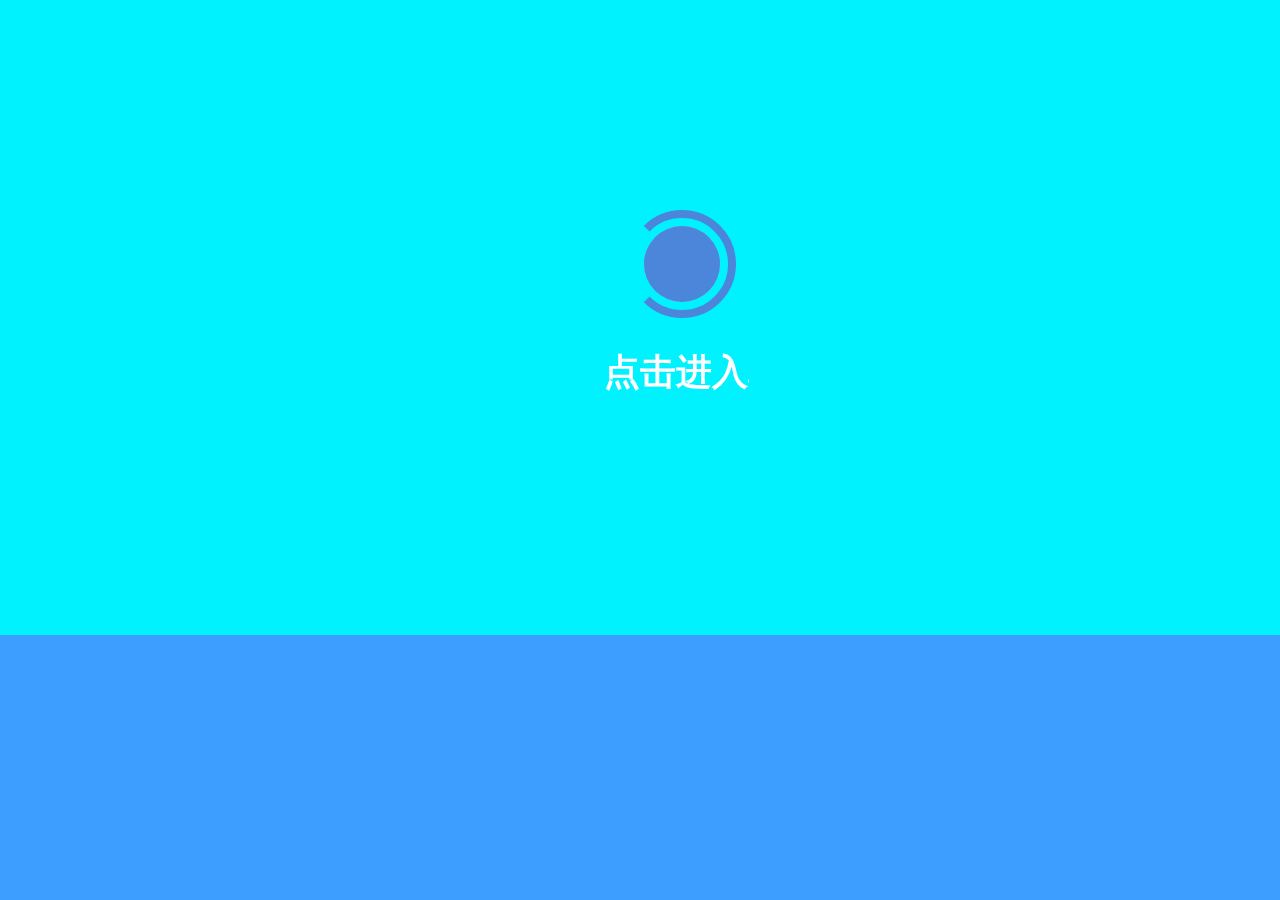
<file: index.html>
<!DOCTYPE html>
<html lang="en">
<head>
    <meta charset="UTF-8" />
    <title>idea1</title>
    <link rel="stylesheet" type="text/css" href="css/style.css">
    <script type="text/javascript" src="js/jquery-3.2.1.js"></script>
</head>
<body>
<div class="page">
    <div class="load-warpper">
    <div class="loading">
        <div class="out-circle"></div>
        <div class="out-cover"></div>
        <div class="in-circle1">
            <div class="bottom"></div>
            <div class="middle"></div>
            <div class="cover"></div>
        </div>
        <div class="in-circle2">
            <div class="bottom"></div>
            <div class="middle"></div>
            <div class="cover"></div>
        </div>
    </div>
    <span>加载中...</span>
    <button>点击进入</button>
    </div>
    <header class="">
        <span class="btn" id="logo">DEMO</span>
        <nav class="h-nav">
            <ul>
                <li><a href="#" >电影</a></li><!--
             --><li><a href="#">小说</a></li><!--
             --><li><a href="#">@我</a></li>
            </ul>
        </nav>
    </header><!-- header -->
    <!-- 电影部分 -->
        <section class="movie">
                <div class="title_warpper">
                    <span class="m_title">电&nbsp;&nbsp;影</span>
                </div>
                <article class="container" id="movie1">
                    <div class="warpper">
                        <img src="img/movie/zmID.jpg" alt="">
                        <span class="btn">致<br>命<br>I<br>D</span>
                    </div>
                    <p>电影的剧情结构严谨，情节一气呵成，结尾部分出人意料。是悬疑惊悚系列必看电影.<br><br>
                       The story of the film rigorous structure, the plot at one go, at the end of
                       some unexpected. Is a suspense horror series must-see movies.</p>
                </article>
                <article class="container" id="movie2">
                    <div class="warpper">
                        <img src="img/movie/dmkj.jpg" alt="">
                        <span class="btn">盗<br>梦<br>空<br>间</span>
                    </div>
                    <p>影片剧情游走于梦境与现实之间，被定义为“发生在意识结构内的当代动作科幻片”。<br><br>
                        The story of the film rigorous structure, the plot at one go, at the end
                         of some unexpected. Is a suspense horror series must-see movies.</p>
                </article>
                <article class="container" id="movie3">
                    <div class="warpper">
                        <img src="img/movie/127hours.jpg" alt="">
                        <span class="btn">127<br>小<br>时</span>
                    </div>
                    <p>没有骇人的刑具与鬼魂的侵扰，影片只是将大自然的狰狞步步呈现，就可以让你忘记呼吸！ <br><br>
                       There is no appalling torture and ghosts of the intrusion, the film is only the
                       hideous nature of the show, you can let you forget to breathe!</p>
                </article>
        </section>
        <!-- book部分 -->
        <section class="book">
                <div class="title_warpper">
                    <span class="b_title">小&nbsp;&nbsp;说</span>
                </div>
                <article class="container" id="book1">
                    <div class="warpper">
                        <img src="img/book/fEms.jpg" alt="">
                        <span class="btn">福<br>尔<br>摩<br>斯<br>探<br>案<br>集</span>
                    </div>
                    <p>《福尔摩斯探案全集》被称为侦探小说中的“圣经”，一百多年来被译成57种文字，畅销世界各地。<br><br>
                       &nbsp;&nbsp;&nbsp;&nbsp;英国著名小说家毛姆曾说：“和柯南道尔所写的《福尔摩斯探案全集》相比，没有任何侦探小说曾享有那么大的声誉。”</p>
                </article>
                <article class="container" id="book2">
                    <div class="warpper">
                        <img src="img/book/rljs_.jpg" alt="">
                        <span class="btn">人<br>类<br>简<br>史</span>
                    </div>
                    <p>一本让人悲伤的书。正如书中所言，我们一直生活在人类共同的想象之中，没有人可以坦荡地接受自己耳濡目染，深信不疑的一切诸如理想，使命，独善其身，竟是一场骗局，而自己也是这场骗局的设计者之一。<br>&nbsp;&nbsp;&nbsp;&nbsp;&nbsp;&nbsp;&nbsp;&nbsp;&nbsp;&nbsp;--来自豆瓣书评</p>
                </article>
                <article class="container" id="book3">
                    <div class="warpper">
                        <img src="img/book/ABCm.jpg" alt="">
                        <span class="btn">A<br>B<br>C<br>谋<br>杀<br>案</span>
                    </div>
                    <p>侦探推理小说女王阿加莎·克里斯蒂（AgathaChristie，1890-1976）著作。<br><br>
                       &nbsp;&nbsp;&nbsp;&nbsp;一个逍遥法外的连环杀手通过字母表一步一步实施犯罪。作为死亡标记，杀手在每个被害人的尸体旁留下一本ABC铁路旅行指南，翻开的那页就是杀人之地。</p>
                </article>

        </section>
        <!-- 简历 -->
        <section class="ME">
            <div class="ability">
                <div class="floor3"></div>
                    <div class="floor_child floor3_child1"><span>Vue</span></div>
                    <div class="floor_child floor3_child2"><span>DW</span></div>
                    <div class="floor_child floor3_child3"><span>BS</span></div>
                    <div class="floor_child floor3_child4"><span>XHTML</span></div>
                    <div class="floor_child floor3_child5"><span>PS</span></div>
                    <div class="floor_child floor3_child6"><span>JQuery</span></div>
                <div class="floor2"></div>
                    <div class="floor_child floor2_child1"><span>JS</span></div>
                    <div class="floor_child floor2_child2"><span>CSS3</span></div>
                    <div class="floor_child floor2_child3"><span>HTML5</span></div>
                <div class="floor1">技术栈</div>
            </div>
            <article class="personinfo personinfo1">
                <span>基本信息:</span>
                <ul>
                    <li>方振/男/1995</li>
                    <li>本科/苏州大学</li>
                    <li>2017应届毕业生</li>
                </ul>
            </article>
            <article class="personinfo personinfo2">
                <span>联系方式:</span>
                <ul>
                    <li>号码/18862247547</li>
                    <li>邮箱/w1589534127<br>@outlook.com</li>
                    <li>QQ/1589534127</li>
                </ul>
            </article>
            <article class="personinfo personinfo3">
                <span>相关链接:</span><br>
                此demo地址：<br><a href="https://github.com/Fxb1rd/F-idea-1" target="_blank">https://github.com/Fxb1rd/F-idea-1 </a><br>
                静态页面：<br><a href="https://fxb1rd.github.io/demo" target="_blank">https://fxb1rd.github.io/demo</a>
            </article>
            <article class="personinfo personinfo4">
                <br><br>
                方块（js作品）：<br><a href="https://fxb1rd.github.io/demo2" target="_blank">https://fxb1rd.github.io/demo2</a><br>
                响应式页面：<br> <a href="https://fxb1rd.github.io/demo3" target="_blank">https://fxb1rd.github.io/demo3</a>

            </article>
        </section>
        <!-- footer -->
        <footer>
        <br>
            <p>数据图片来自百度百科，豆瓣网，亚马逊，侵删。</p>
            <a href="https://github.com/Fxb1rd" target="_blank">&copy;Fxb1rd</a>
        </footer>
    </div>

<script type="text/javascript">
/////等待资源加载
window.onload = function() {
    $(".load-warpper button").fadeIn(800);
};
$(".load-warpper button").click(function() {
    $(".load-warpper").slideUp(200);
    Open();
});
function Open() {
    for (var i = 1; i <= 3; i++) {
        $(".container").eq(i-1).delay(400*i).animate({width:'340px', height: '350'},300);
    };
};
/*切换*/
$(".h-nav a").eq(0).click(function() {
    $("section.movie").animate({left:'0'},500);
    $("section.book").animate({left:'96%'},500);
    $("section.ME").slideUp(200);
});
$(".h-nav a").eq(1).click(function() {
    for (var i = 4; i <= 6; i++) {
        $(".container").eq(i-1).delay(300*(i-3)).animate({width:'340px', height: '350'},300);
    };
    $("section.book").animate({left:'4%'},500);
    $("section.movie").animate({left:'-92%'},500);
    $("section.ME").slideUp(200);
});
////个人信息
$(".h-nav a").eq(2).click(function() {
    $("section.ME").slideToggle(400);
    $(".ME article").eq(0).fadeIn(800);
    $(".ME article").eq(1).fadeIn(1200);
    $(".ME article").eq(2).fadeIn(1600);
    $(".ME article").eq(3).fadeIn(2000);
});

//////////////////////////
$("section.book").click(function() {
    for (var i = 4; i <= 6; i++) {
        $(".container").eq(i-1).delay(300*(i-3)).animate({width:'340px', height: '350'},300);
    };
    $(this).animate({left:'4%'},500);
    $("section.movie").animate({left:'-92%'},500);
});
$("section.movie").click(function() {
    $(this).animate({left:'0'},500);
    $("section.book").animate({left:'96%'},500);
});
/*mouseout mouseover 会触发冒泡事件 mousenter mouseleave 不会触发冒泡事件*/
//delay() 控制动画执行顺序
//stop（）防止动画多次触发
$(".container").mouseenter(function() {
    $(this).find("p").stop(true).delay(400).slideDown(200);
});
$(".container").mouseleave(function() {
    $(".container").delay(200).animate({width:'340px'},400).find("span").delay(600).stop(true).fadeIn(200);
    $(this).find("p").slideUp(200);
    Open();
});
///展开函数
for (var j = 0; j < 6; j++) {
    (function(j) {
        var a;
        var b;
        if (j<3) {
            a = (j+1)%3;
            b = (j+2)%3;
        }
        else {
            a = (j+1)%3+3;
            b = (j+2)%3+3;
        };
        $(".container").eq(j).mouseenter(function() {//动态绑定
            $(".container").eq(j).stop(true).delay(200).animate({width:'595'},200);
            $(".container").eq(a).stop(true).delay(200).animate({width:'250'},200).find("span").css("display","none");
            $(".container").eq(b).stop(true).delay(200).animate({width:'250'},200).find("span").css("display","none");
        });
    })(j);//闭包，立即执行函数
 };
//上面的函数等于下面注释部分，采用了动态绑定，闭包，立即执行函数
/*$(".container").eq(0).mouseenter(function() {
    $(".container").eq(0).stop(true).delay(400).animate({width:'595'},200);
    $(".container").eq(1).stop(true).delay(400).animate({width:'250'},200).find("span").css("display","none");
    $(".container").eq(2).stop(true).delay(400).animate({width:'250'},200).find("span").css("display","none");
});
$(".container").eq(1).mouseenter(function() {
    $(".container").eq(1).stop(true).delay(400).animate({width:'595'},200);
    $(".container").eq(2).stop(true).delay(400).animate({width:'250'},200).find("span").css("display","none");
    $(".container").eq(0).stop(true).delay(400).animate({width:'250'},200).find("span").css("display","none");
});
$(".container").eq(2).mouseenter(function() {
    $(".container").eq(2).stop(true).delay(400).animate({width:'595'},200);
    $(".container").eq(0).stop(true).delay(400).animate({width:'250'},200).find("span").css("display","none");
    $(".container").eq(1).stop(true).delay(400).animate({width:'250'},200).find("span").css("display","none");
});
$(".container").eq(3).mouseenter(function() {
    $(".container").eq(3).stop(true).delay(400).animate({width:'595'},200);
    $(".container").eq(4).stop(true).delay(400).animate({width:'250'},200).find("span").css("display","none");
    $(".container").eq(5).stop(true).delay(400).animate({width:'250'},200).find("span").css("display","none");
});
$(".container").eq(4).mouseenter(function() {
    $(".container").eq(4).stop(true).delay(400).animate({width:'595'},200);
    $(".container").eq(5).stop(true).delay(400).animate({width:'250'},200).find("span").css("display","none");
    $(".container").eq(3).stop(true).delay(400).animate({width:'250'},200).find("span").css("display","none");
});
$(".container").eq(5).mouseenter(function() {
    $(".container").eq(5).stop(true).delay(400).animate({width:'595'},200);
    $(".container").eq(3).stop(true).delay(400).animate({width:'250'},200).find("span").css("display","none");
    $(".container").eq(4).stop(true).delay(400).animate({width:'250'},200).find("span").css("display","none");
});*/
</script>
</body>
</html>
</file>
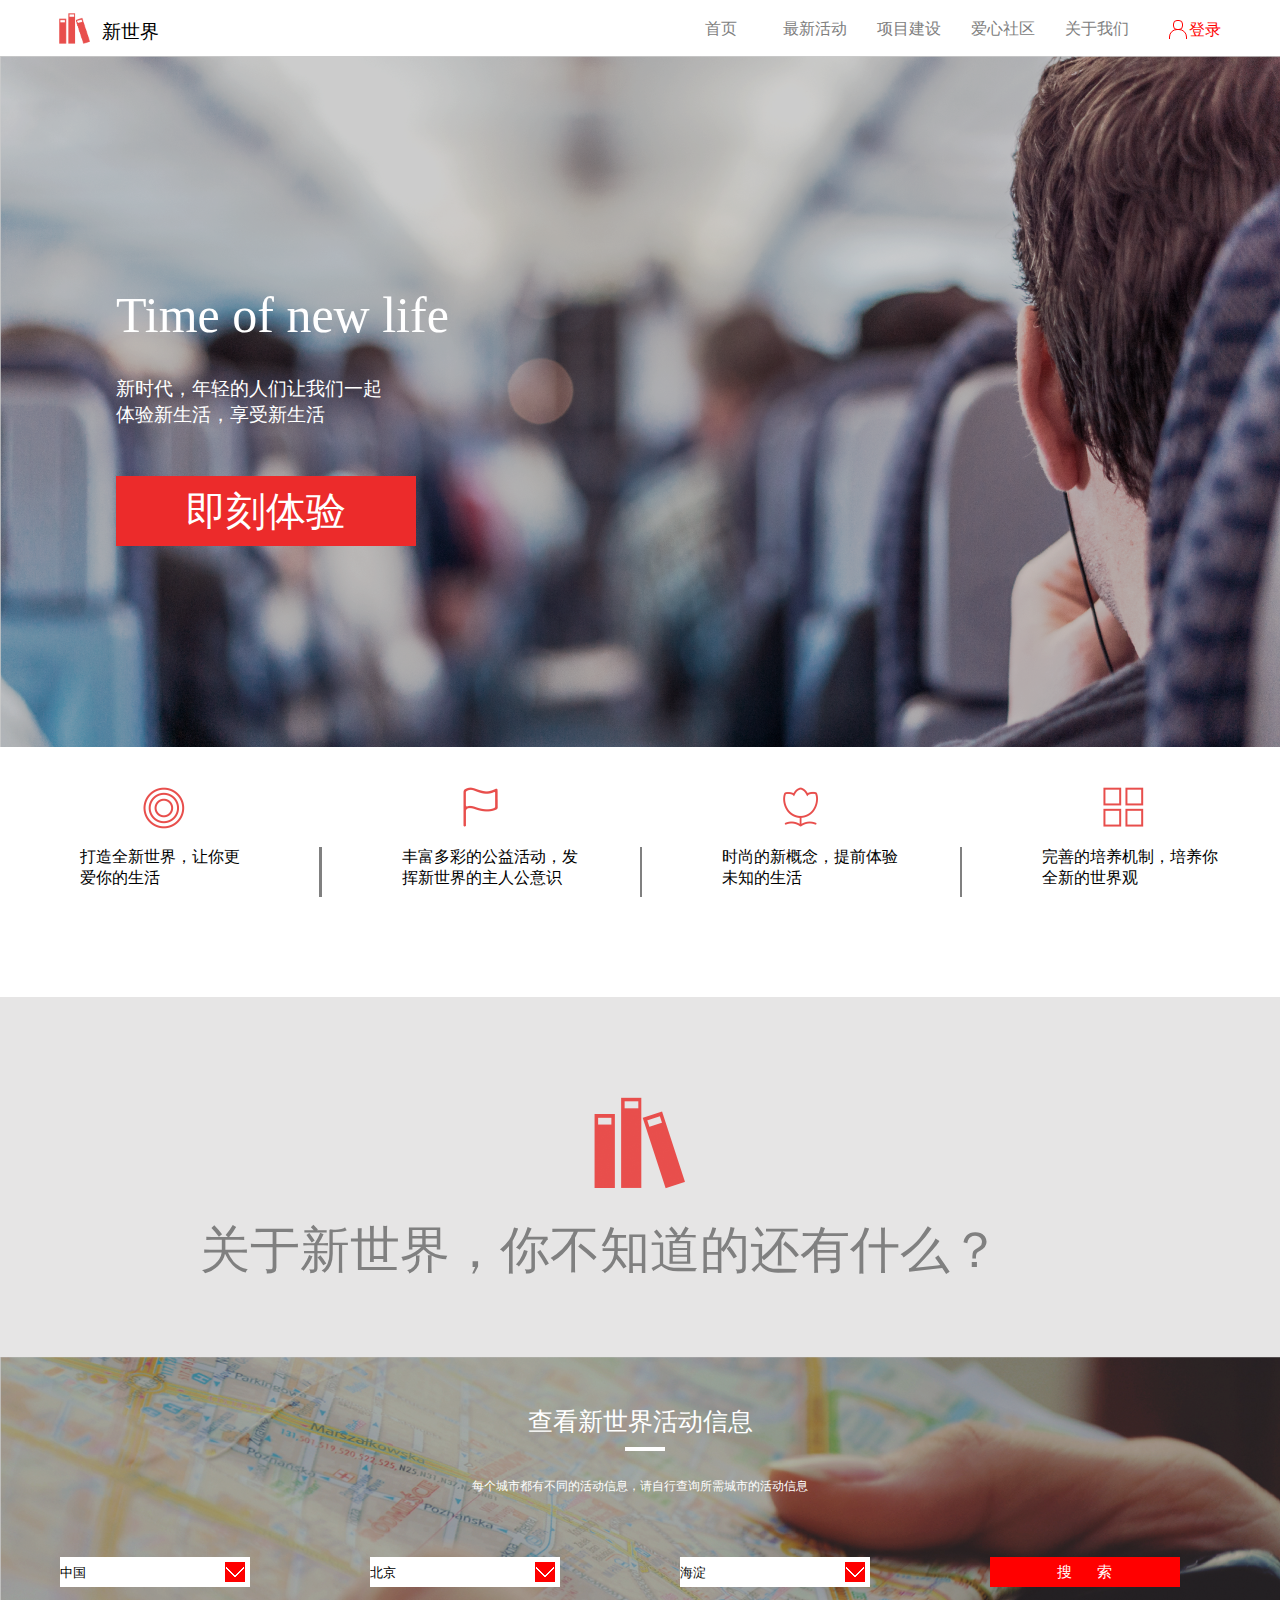
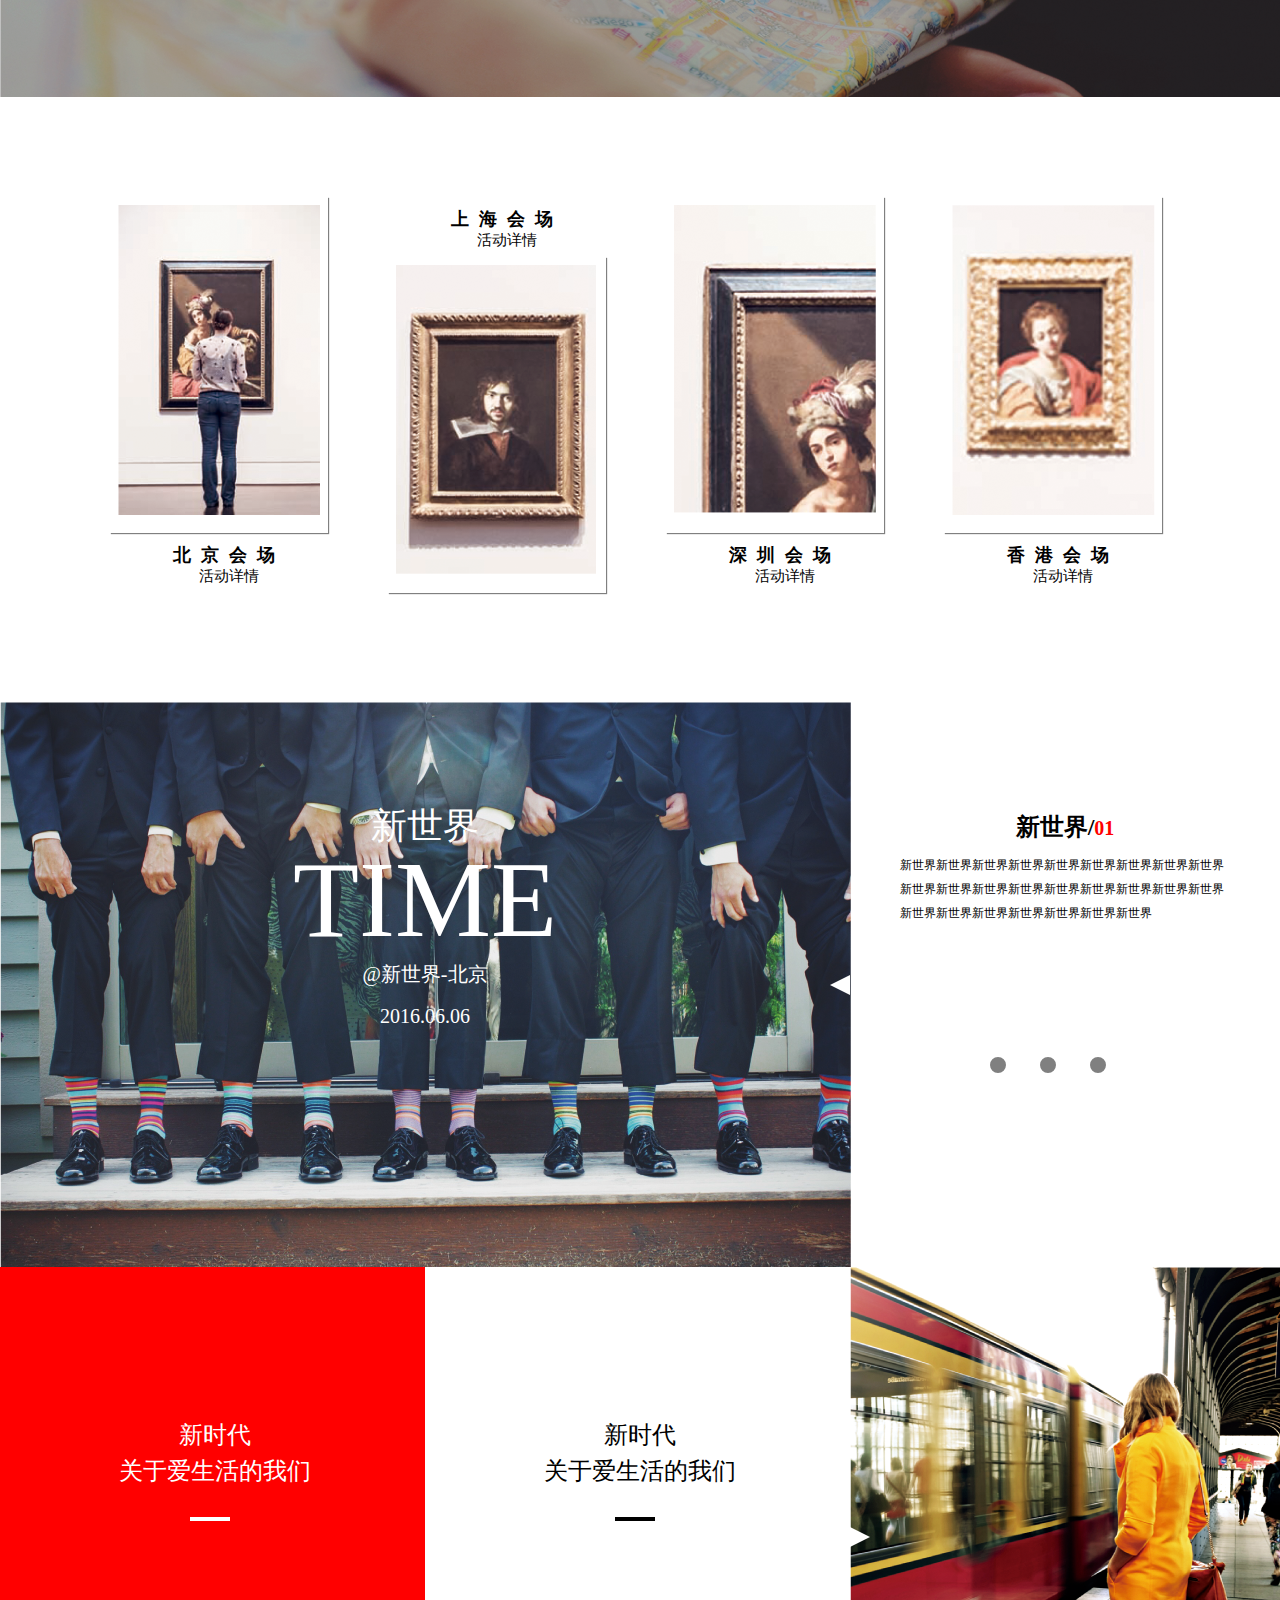
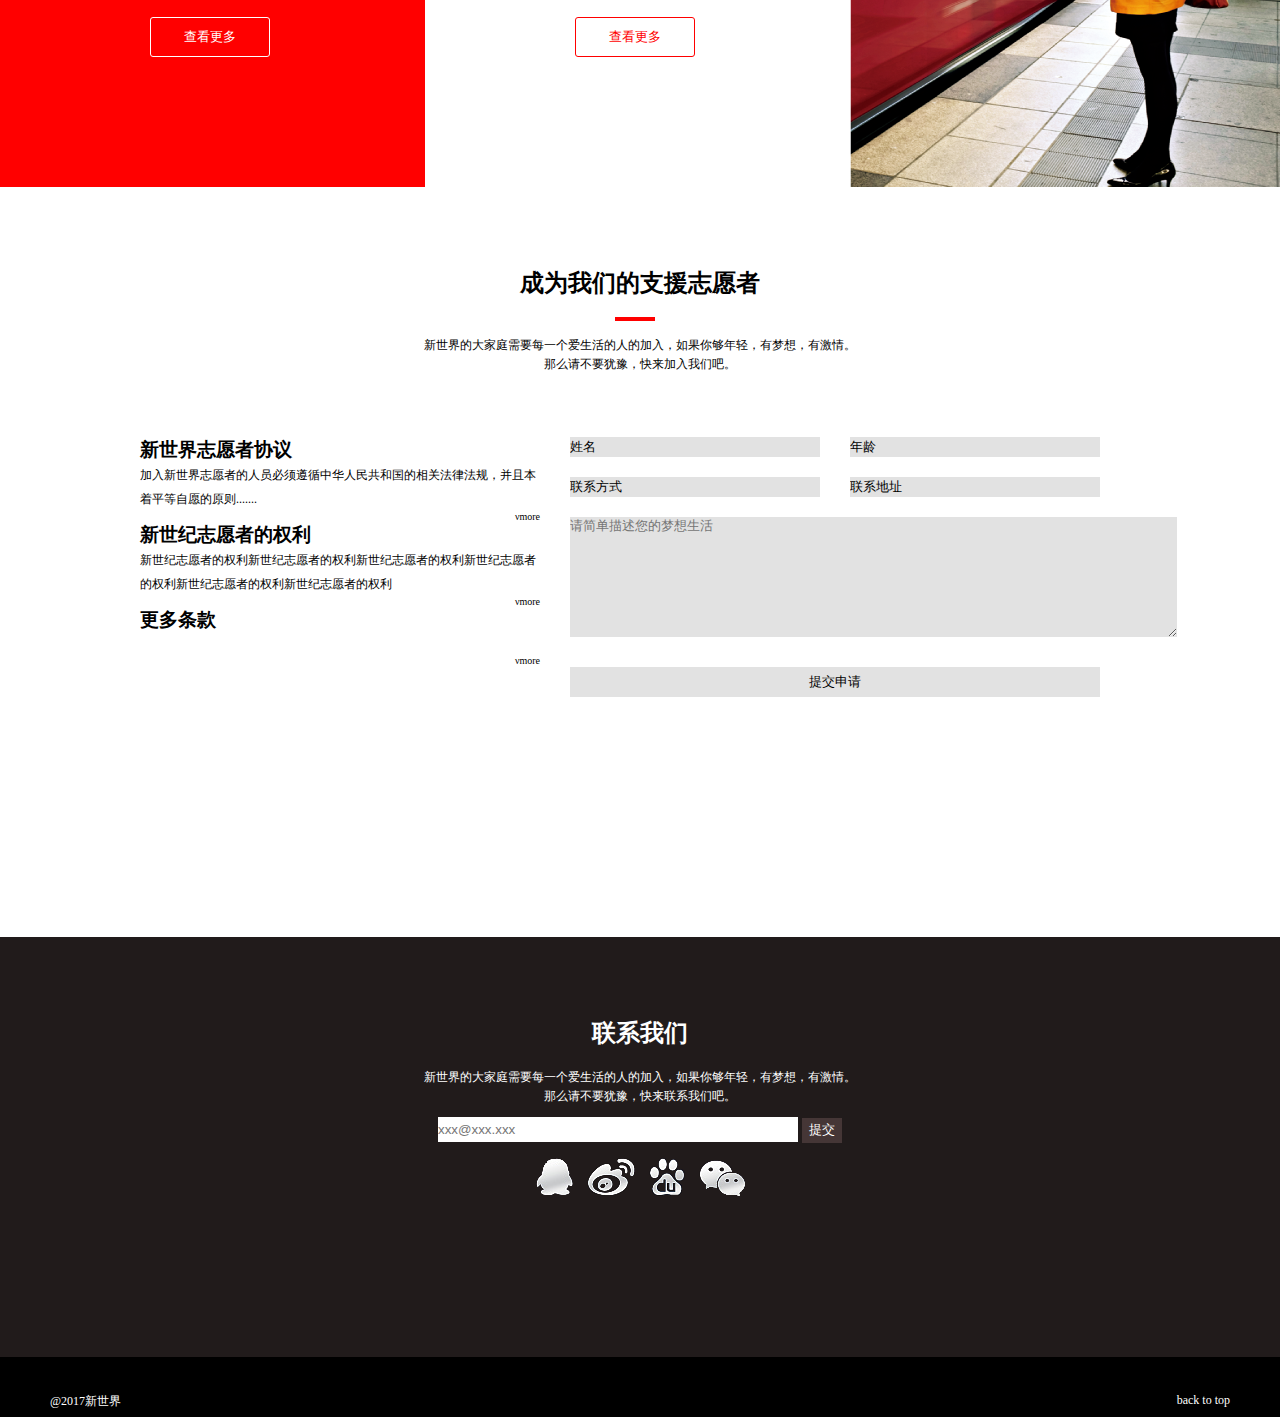
<file: demo/index.html>
<!DOCTYPE html>
<html lang="en">
<head>
	<meta charset="UTF-8">
	<title>demo7</title>
	<link rel="stylesheet" type="text/css" href="style.css">
</head>
<body>
	<div class="page">
        <header>
            <div class="logo1">
              <img src="img/logo.png">
              <div class="word1"><a name="dingbu"><span>新世界</span></a></div>
            </div>
            <div class="signup">
              <div class="manh"></div>
              <div class="manb"></div>
              <div class="word2"><span>登录</span></div>
            </div>
            <nav class="navbar">
            	<ul type="none">
            		<li><a href="">关于我们</a></li>
            		<li><a href="">爱心社区</a></li>
            		<li><a href="">项目建设</a></li>
            		<li><a href="">最新活动</a></li>
            		<li><a href="task7.html">首页</a></li>
            	</ul>
            </nav>
        </header>
        <div class="content1">
          <div class="glass1">
            <section class="word3"><span>Time of new life</span></section>
            <section class="word4"><span>新时代，年轻的人们让我们一起<br>体验新生活，享受新生活</span></section>
            <input type="button" value="即刻体验">
          </div>
        </div>
        <div class="content2">
          <section class="icon"><img src="img/icon1.png" alt="圆圈"><div class="word5-l"><span>打造全新世界，让你更<br>爱你的生活</span></div></section>
          <section class="icon"><img src="img/icon2.png" alt="红旗"><div class="word5"><span>丰富多彩的公益活动，发<br>挥新世界的主人公意识</span></div></section>
          <section class="icon"><img src="img/icon3.png" alt="花"><div class="word5"><span>时尚的新概念，提前体验<br>未知的生活</span></div></section>
          <section class="icon"><img src="img/icon4.png" alt="正方形"><div class="word5-r"><span>完善的培养机制，培养你<br>全新的世界观</span></div></section>
        </div>
        <div class="content3">
          <img src="img/logo.png" alt="logo">
          <div class="word6"><span>关于新世界，你不知道的还有什么？</span></div>
        </div>
        <div class="content4">
          <div class="glass2">
            <div class="word7">
              <p>查看新世界活动信息<br><hr><br>
                 <small>每个城市都有不同的活动信息，请自行查询所需城市的活动信息</small>
              </p></div>
               <form class="city">
                 <select name="city">
                   <option selected><span class="test1">中国</span></option></select>
                 <select name="city">
                   <option>上海</option>
                   <option>广州</option>
                   <option selected>北京</option>
                   <option>深圳</option>
                   <option>南京</option></select>
                 <select name="city">
                   <option>海淀</option></select>
                 <input type="submit" name="city" value="搜&nbsp;&nbsp;&nbsp;&nbsp;&nbsp;&nbsp;索">
               </form>
          </div><!--后续解决-->
        </div>
        <div class="content5">
          <section class="picwall">
            <div class="piccontainer"><img src="img/picwall1.png" alt="油画"><div class="word8"><h3>北京会场</h3><span>活动详情</span></div></div>
            <div class="piccontainer" id="piccontainer-D"><img src="img/picwall2.png" alt="油画"><div class="word8 word8-D"><h3>上海会场</h3><span>活动详情</span></div></div>
            <div class="piccontainer"><img src="img/picwall3.png" alt="油画"><div class="word8"><h3>深圳会场</h3><span>活动详情</span></div></div>
            <div class="piccontainer"><img src="img/picwall4.png" alt="油画"><div class="word8"><h3>香港会场</h3><span>活动详情</span></div></div>
          </section>
        </div>
        <div class="content6">
           <div class="bigtitle"><span>新世界<br><em>TIME</em><br><small>@新世界-北京<br>2016.06.06</small></span>
           </div>
           <div class="jt1"></div>
           <div class="word9">
               <ul class="tabmenu">
                 <li><a href="#tab1"><div class="button1"></div></a></li>
                 <li><a href="#tab2"><div class="button1"></div></a></li>
                 <li><a href="#tab3"><div class="button1"></div></a></li>
              </ul>
              <div class="essay1"  id="tab1">
                <h2>新世界/<span>01</span></h2>
                <p class="word10">新世界新世界新世界新世界新世界新世界新世界新世界新世界新世界新世界新世界新世界新世界新世界新世界新世界新世界新世界新世界新世界新世界新世界新世界新世界
                </p>
              </div>
              <div class="essay1" id="tab2">
                <h2>新世界/<span>02</span></h2>
                <p class="word10">新世界新世界新世界新世界新世界新世界新世界新世界新世界新世界新世界新世界新世界新世界新世界新世界新世界新世界新世界新世界新世界新世界新世界新世界新世界
                </p>
              </div>
              <div class="essay1" id="tab3">
                <h2>新世界/<span>03</span></h2>
                <p class="word10">新世界新世界新世界新世界新世界新世界新世界新世界新世界新世界新世界新世界新世界新世界新世界新世界新世界新世界新世界新世界新世界新世界新世界新世界新世界
                </p>
              </div>
           </div><!--后续解决-->
        </div>
        <div class="content7">
          <div class="C7-left"><div class="word11">新时代<br>关于爱生活的我们<br><hr></div>
            <input type="button" value="查看更多" class="moreinfo2">
          </div>
          <div class="C7-center"><div class="word11">新时代<br>关于爱生活的我们<br><hr></div>
            <input type="button" value="查看更多" class="moreinfo1">
          </div>
          <div class=" C7-right"><div class="jt2"></div></div>
        </div>
        <div class="content8">
          <div class="word12">
            <h2>成为我们的支援志愿者</h2><br><hr><br>
            <span>新世界的大家庭需要每一个爱生活的人的加入，如果你够年轻，有梦想，有激情。<br>那么请不要犹豫，快来加入我们吧。</span>
          </div>
          <div class="word13">
            <h3>新世界志愿者协议</h3>
            <p>加入新世界志愿者的人员必须遵循中华人民共和国的相关法律法规，并且本着平等自愿的原则.......</p>
            <span>&nu;more</span>
            <h3>新世纪志愿者的权利</h3>
            <p>新世纪志愿者的权利新世纪志愿者的权利新世纪志愿者的权利新世纪志愿者的权利新世纪志愿者的权利新世纪志愿者的权利</p>
            <span>&nu;more</span>
            <h3>更多条款</h3>
            <span><br><br>&nu;more</span>
          </div>
          <div class="regsiter">
          <form>
            <input type="text" value="姓名">
            <input type="text" value="年龄">
            <input type="text" value="联系方式">
            <input type="text" value="联系地址">
            <textarea cols="74" rows="8" placeholder="请简单描述您的梦想生活"></textarea>
            <input type="submit" value="提交申请">
          </form>
          </div>
        </div>
        <footer>
          <section>
            <div class="word12">
              <h2>联系我们</h2><br>
              <span>新世界的大家庭需要每一个爱生活的人的加入，如果你够年轻，有梦想，有激情。<br>那么请不要犹豫，快来联系我们吧。</span>
            </div>
            <form>
              <input type="text" placeholder="xxx@xxx.xxx">
              <input type="submit" value="提交">
            </form>
            <div class="iconlink">
              <a href=""><img src="img/qq.png" alt="QQ"></a>
              <a href=""><img src="img/weibo.png" alt="微博"></a>
              <a href=""><img src="img/baidu.png" alt="百度"></a>
              <a href=""><img src="img/weixin.png" alt="微信"></a>
            </div>
          </section>
          <div class="foot">
              <span>@2017新世界</span>
              <a href="#dingbu"><span>back to top</span></a>
          </div>
        </footer>
	</div>
</body>
</html>
</file>
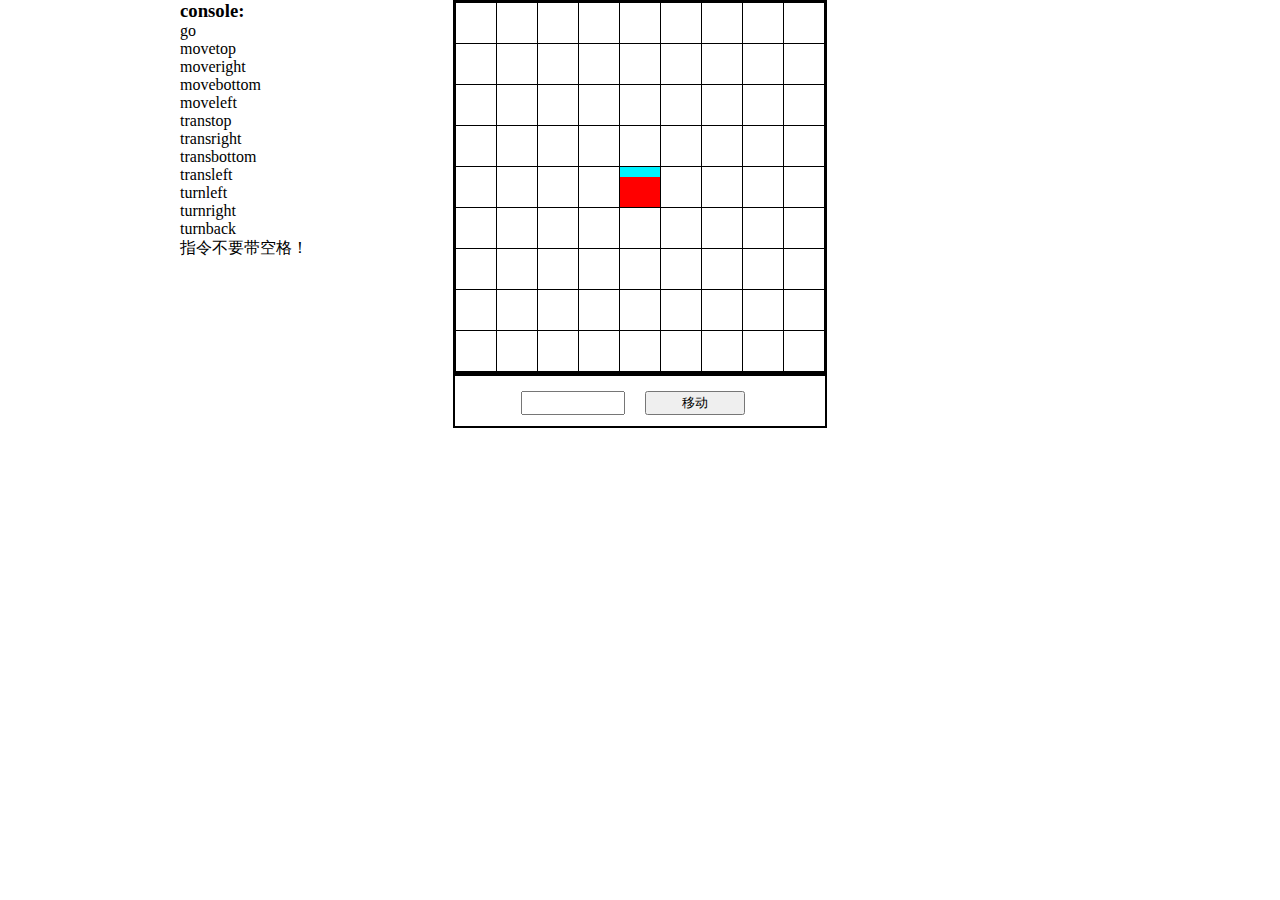
<file: demo2/index.html>
<!DOCTYPE html>
<html lang="en">
<head>
    <meta charset="UTF-8" />
    <title>flexible square</title>
<style type="text/css">
    * {margin: auto; padding: 0;}
    .container {
        width: 370px;
        height:370px;
        border: 2px solid #000;
        position: relative;
    }
    .grid {border-collapse: collapse; float: left;}
    .grid td {
        width: 40px;
        height: 40px;
        border: 1px solid #000;
    }
    #tank {
        width: 40px;
        height: 40px;
        position: absolute;
        top: 165px;
        left: 165px;
        background-color: #FF0000;
        transition:top 1s, left 1s, transform 1s;
        -moz-transition:top 1s, left 1s, -moz-transform 1s; /* Firefox 4 */
        -webkit-transition:top 0.5s, left 0.5s, -webkit-transform 0.5s; /* Safari and Chrome */
        -o-transition:top 1s, left 1s, -o-transform 1s; /* Opera */
    }
    #tank_h {
        width: 40px;
        height: 10px;
        background-color: #00F2FF;
    }
    .console {
        width: 370px;
        height: 50px;
        border: 2px solid #000;
        position: relative;
    }
    .console input[type=text] {
        width: 100px;
        height: 20px;
        float: left;
        margin-left: 66px;
        margin-top: 15px;
        outline: none;
    }
    .console input[type=button] {
        width: 100px;
        height: 24px;
        float: left;
        margin-left: 20px;
        margin-top: 15px;
        outline: none;
    }
    .consoletxt {
        position: absolute;
        top: 0;
        left: 180px;
    }
</style>
</head>
<body>
    <div class="container">
       <table class="grid">
           <tr>
               <td></td>
               <td></td>
               <td></td>
               <td></td>
               <td></td>
               <td></td>
               <td></td>
               <td></td>
               <td></td>
           </tr>
           <tr>
               <td></td>
               <td></td>
               <td></td>
               <td></td>
               <td></td>
               <td></td>
               <td></td>
               <td></td>
               <td></td>
           </tr>
           <tr>
               <td></td>
               <td></td>
               <td></td>
               <td></td>
               <td></td>
               <td></td>
               <td></td>
               <td></td>
               <td></td>
           </tr>
           <tr>
               <td></td>
               <td></td>
               <td></td>
               <td></td>
               <td></td>
               <td></td>
               <td></td>
               <td></td>
               <td></td>
           </tr>
           <tr>
               <td></td>
               <td></td>
               <td></td>
               <td></td>
               <td></td>
               <td></td>
               <td></td>
               <td></td>
               <td></td>
           </tr>
           <tr>
               <td></td>
               <td></td>
               <td></td>
               <td></td>
               <td></td>
               <td></td>
               <td></td>
               <td></td>
               <td></td>
           </tr>
           <tr>
               <td></td>
               <td></td>
               <td></td>
               <td></td>
               <td></td>
               <td></td>
               <td></td>
               <td></td>
               <td></td>
           </tr>
           <tr>
               <td></td>
               <td></td>
               <td></td>
               <td></td>
               <td></td>
               <td></td>
               <td></td>
               <td></td>
               <td></td>
           </tr>
           <tr>
               <td></td>
               <td></td>
               <td></td>
               <td></td>
               <td></td>
               <td></td>
               <td></td>
               <td></td>
               <td></td>
           </tr>
       </table>
       <div id="tank"><div id="tank_h"></div></div>
    </div>
    <div class="console">
        <input type="text" id="order">
        <input type="button" id="action" value="移动" onclick="orDer()">
    </div>
    <div class="consoletxt">
    <h3>console:</h3>
    go         <br />
    movetop    <br />
    moveright  <br />
    movebottom <br />
    moveleft   <br />
    transtop   <br />
    transright <br />
    transbottom<br />
    transleft  <br />
    turnleft   <br />
    turnright  <br />
    turnback   <br />
    指令不要带空格！
    </div>
<script>////优化转向和区域判断
var i = 0;//方向判断码
var box = document.getElementById('tank');
var judgel = getStyle(box,"left");//位置判断码
var judget = getStyle(box,"top");//位置判断码
var dTime;//延时器
function orDer() {//命令判断函数
    var ins = document.getElementById('order').value;
    clearTimeout(dTime);
    dTime = setTimeout(function()  {
        judgel = getStyle(box,"left");//动态条件
        judget = getStyle(box,"top");
        if (ins=="go") {Go();};
        if (ins=="movetop") {MOV_t();};
        if (ins=="moveright") {MOV_r();};
        if (ins=="movebottom") {MOV_b();};
        if (ins=="moveleft") {MOV_l();};
        if (ins=="transtop") {TRAN_t();};
        if (ins=="transright") {TRAN_r();};
        if (ins=="transbottom") {TRAN_b();};
        if (ins=="transleft") {TRAN_l();};
        if (ins=="turnleft") {TUN_l();};
        if (ins=="turnright") {TUN_r();};
        if (ins=="turnback") {TUN_b();};
    },500);
};
function Go() {//前进函数
    if ((i%4) == 0&&judget!=="1px") {///向上移动一格
        var x = getStyle(box,"top");
        var y = x.match(/\d+/);
        box.style.top = y - 41 + "px";
    }
    if ((i%4) == 1 && judgel!=="329px") {///向右移动一格
        var x = getStyle(box,"left");
        var y = x.match(/\d+/);
        box.style.left = y - (-41) + "px";//采取减去负数的方法来实现加法，避免造成字符串相加
    }
    if ((i%4) == 2 && judget!=="329px") {///向下移动一格
        var x = getStyle(box,"top");
        var y = x.match(/\d+/);
        box.style.top = y - (-41) + "px";
    }
    if ((i%4) == 3 && judgel!=="1px") {///向左移动一格
        var x = getStyle(box,"left");
        var y = x.match(/\d+/);
        box.style.left = y - 41 + "px";
    };
};
//转向函数
function TUN_r() {
    i++;
    var r = 90*(i%4);
    box.style['transform'] = 'rotate(' + r + 'deg)';
};
var fix_d = 0;//创建一个修正数字，如果使用i--，会导致出现i小于0，负数无法被go（）函数判断，而且又要达到右转效果，于是创建这个修正变量
function TUN_l() {
    i = i + 3;
    fix_d++;
    var r = 90*(i - 4*fix_d);
    box.style['transform'] = 'rotate(' + r + 'deg)';
};
function TUN_b() {
    i = i + 2;
    var r = 90*(i%4);
    box.style['transform'] = 'rotate(' + r + 'deg)';
};
//移动函数
function MOV_t() {
    if (judget!=="1px") {
        var x = getStyle(box,"top");
        var y = x.match(/\d+/);
        box.style.top = y - 41 + "px";
    };
};
function MOV_r() {
    if (judgel!=="329px") {
        var x = getStyle(box,"left");
        var y = x.match(/\d+/);
        box.style.left = y - (-41) + "px";
    };
};
function MOV_b() {
    if (judget!=="329px") {
        var x = getStyle(box,"top");
        var y = x.match(/\d+/);
        box.style.top = y - (-41) + "px";
    };
};
function MOV_l() {
    if (judgel!=="1px") {
        var x = getStyle(box,"left");
        var y = x.match(/\d+/);
        box.style.left = y - 41 + "px";
    };
};
//转动函数
function TRAN_t() {
    i = 0;
    box.style['transform'] = 'rotate(0deg)';
    Go();
};
function TRAN_r() {
    i = 1;
    box.style['transform'] = 'rotate(90deg)';
    Go();
};
function TRAN_b() {
    i = 2;
    box.style['transform'] = 'rotate(180deg)';
    Go();
};
function TRAN_l() {
    i = 3;
    box.style['transform'] = 'rotate(-90deg)';
    Go();
};
//核心
function getStyle(element, attr) {//构造函数获取style值
    if(element.currentStyle) {
        return element.currentStyle[attr];
    }
    else {
        return getComputedStyle(element, false)[attr];
    };
};
</script>
</body>
</html>
</file>
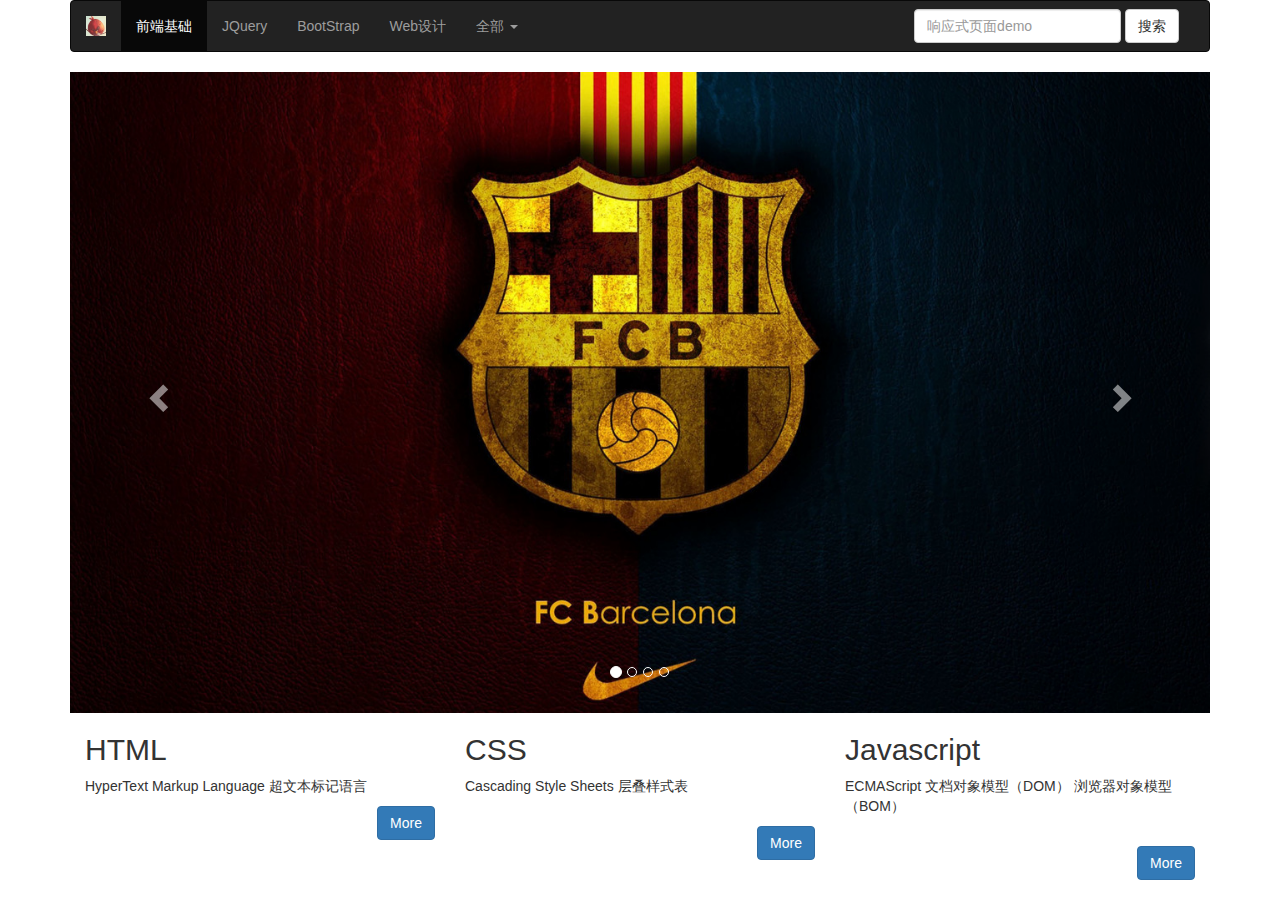
<file: demo3/index.html>
<!DOCTYPE html>
<html>
<head>
    <meta charset="UTF-8">
    <meta name="viewport" content="width=device-width, initial-scale=1">
    <title>BootStrap持响应式的demo</title>
    <!--引入BootStrap的CSS-->
    <link rel="stylesheet" href="css/bootstrap.css" type="text/css"/>
    <!--引入JQuery的JS文件：JQuery的JS文件要在BootStrap的js的文件的前面引入-->
    <script type="text/javascript" src="js/jquery-3.2.1.min.js" ></script>
    <script type="text/javascript" src="js/bootstrap.js" ></script>
</head>
<body>
<div class="container">
    <!--导航栏-->
    <nav class="navbar navbar-inverse">
        <div class="container-fluid">
            <!-- 移动端导航栏 -->
            <div class="navbar-header">
                <button type="button" class="navbar-toggle collapsed" data-toggle="collapse" data-target="#bs-example-navbar-collapse-1" aria-expanded="false">
                    <span class="icon-bar"></span>
                    <span class="icon-bar"></span>
                    <span class="icon-bar"></span>
                </button>
                <a class="navbar-brand" href="#"><img src="img/logo.jpg" height="100%"></a>
            </div>
            <!-- pc端导航栏 -->
            <div class="collapse navbar-collapse" id="bs-example-navbar-collapse-1">
                <ul class="nav navbar-nav">
                    <li class="active"><a href="#">前端基础</a></li>
                    <li><a href="#">JQuery</a></li>
                    <li><a href="#">BootStrap</a></li>
                    <li><a href="#">Web设计</a></li>
                    <li class="dropdown">
                        <a href="#" class="dropdown-toggle" data-toggle="dropdown" role="button" aria-haspopup="true" aria-expanded="false">全部
                            <span class="caret"></span>
                        </a>
                        <ul class="dropdown-menu">
                            <li><a href="#">前端基础</a></li>
                            <li><a href="#">JQuery</a></li>
                            <li><a href="#">BootStrap</a></li>
                            <li role="separator" class="divider"></li>
                            <li><a href="#">Web设计</a></li>
                            <li role="separator" class="divider"></li>
                            <li><a href="#">快速建站</a></li>
                        </ul>
                    </li>
                </ul>
                <form class="navbar-form navbar-right" role="search">
                    <div class="form-group">
                        <input type="text" class="form-control" placeholder="响应式页面demo">
                    </div>
                  <button type="submit" class="btn btn-default">搜索</button>
                </form>
            </div>
        </div>
    </nav>

    <!--图片轮播-->
    <div>
        <div id="carousel-example-generic" class="carousel slide" data-ride="carousel">
            <!-- 选择按钮 -->
            <ol class="carousel-indicators">
                <li data-target="#carousel-example-generic" data-slide-to="0" class="active"></li>
                <li data-target="#carousel-example-generic" data-slide-to="1"></li>
                <li data-target="#carousel-example-generic" data-slide-to="2"></li>
                <li data-target="#carousel-example-generic" data-slide-to="3"></li>
            </ol>
            <!-- 图片容器 -->
            <div class="carousel-inner" role="listbox">
                <div class="item active">
                    <img src="img/1.jpg" alt="">
                    <div class="carousel-caption"></div>
                </div>
                <div class="item">
                    <img src="img/2.jpg" alt="">
                    <div class="carousel-caption"></div>
                </div>
                <div class="item">
                    <img src="img/3.jpg" alt="">
                    <div class="carousel-caption"></div>
                </div>
                <div class="item">
                    <img src="img/4.jpg" alt="">
                    <div class="carousel-caption"></div>
                </div>
            </div>
            <!-- 控制按钮 -->
            <a class="left carousel-control" href="#carousel-example-generic" role="button" data-slide="prev">
                <span class="glyphicon glyphicon-chevron-left" aria-hidden="true"></span>
            </a>
            <a class="right carousel-control" href="#carousel-example-generic" role="button" data-slide="next">
                <span class="glyphicon glyphicon-chevron-right" aria-hidden="true"></span>
            </a>
        </div>
    </div>

    <!--信息展示-->
    <div>
        <div class="col-md-4 col-sm-6 col-xs-12">
            <h2>HTML</h2>
            <p>HyperText Markup Language 超文本标记语言</p>
            <p><a href="#" class="btn btn-primary pull-right">More</a></p>
        </div>
        <div class="col-md-4 col-sm-6 col-xs-12">
            <h2>CSS</h2>
            <p>Cascading Style Sheets 层叠样式表<br /><br /></p>
            <p><a href="#" class="btn btn-primary pull-right">More</a></p>
        </div>
        <div class="col-md-4 col-sm-12 col-xs-12">
            <h2>Javascript</h2>
            <p>ECMAScript 文档对象模型（DOM） 浏览器对象模型（BOM）<br /><br /></p>
            <p><a href="#" class="btn btn-primary pull-right">More</a></p>
        </div>
    </div>
</div>
</body>
</html>
</file>
<file: css/style.css>
* {padding: 0; margin:0;}
body {
    background-color: #3d9eff;
}
.page {
    width: 1364px;
    height: 635px;
    position: relative;
    overflow: hidden;
    margin: auto;
}
/****************loading******************/
.load-warpper {
    width: 1366px;
    height: 635px;
    position: absolute;
    top: 0px;
    background-color: #00F2FF;
    z-index: 10;
}
.load-warpper span {
    color: #fff;
    font-size: 36px;
    font-weight: 600;
    position: relative;
    top: 220px;
    left: 615px;
}
.load-warpper button {
    display: none;
    border: none;
    border-radius: 5px;
    color: #fff;
    outline: none;
    background-color: #00F2FF;
    font-size: 36px;
    font-weight: 600;
    position: relative;
    top: 220px;
    left: 465px;
}
.load-warpper button:hover { background-color: #fff; color: #00F2FF;}
/************旋转loading动画*************/
.loading {
    width: 128px;
    height: 128px;
    position: relative;
    top: 200px;
    left: 618px;
    z-index: 10;
}
.out-circle {
    position: absolute;
    left: 10px;
    top: 10px;
    width: 92px;
    height: 92px;
    border: 8px solid #4b86db;
    border-radius: 54px;
    }
.out-cover {
    position: absolute;
    top: 10px;
    left: 10px;
    width: 0;
    height: 0;
    border: 54px solid transparent;
    border-left-color: #00F2FF;/*****根据背景颜色改变******/
    animation: spin 800ms infinite linear;
}
.in-circle1, .in-circle2 {
    width: 76px;
    height: 76px;
    border-radius: 80px;
    overflow: hidden;
    position: absolute;
    left: 26px;
    top: 26px;
}
.in-circle1 {
    opacity: 1;
    background-color: #89abdd;
    animation: hide 1.6s steps(1, end) infinite;
}
.in-circle2 {
    opacity: 0;
    background-color: #4b86db;
    animation: show 1.6s steps(1, end) infinite;
}
.bottom, .middle, .cover {
    position: absolute;
    width: 50%;
    height: 100%;
}
.bottom {
    background-color: #4b86db;
    transform-origin: right center;
    animation: spin 800ms infinite linear; left: 0; top: 0;
}
.middle {
    background-color: #4b86db;
    animation: hide 800ms steps(1, end) infinite; left: 50%; top: 0; opacity: 1;
}
.cover {
    background-color: #89abdd;
    animation: show 800ms steps(1, end) infinite; left: 0; top: 0; opacity: 0;
}
.in-circle2 .bottom, .in-circle2 .middle { background-color: #89abdd; }
.in-circle2 .cover { background-color: #4b86db; }
@keyframes spin {
  0%   { transform: rotate(360deg); }
  100% { transform: rotate(0deg); }
}
@keyframes hide {
  0%        { opacity: 1; }
  50%, 100% { opacity: 0; }
}
@keyframes show {
  0%        { opacity: 0; }
  50%, 100% { opacity: 1; }
}
/****************页眉*****************/
header {
    height: 50px;
    background-color: #3d9eff;
}
#logo {
    background-image: -webkit-linear-gradient(left,#9eff3d 0%, #3dff3d 12.5%, #3dff9e 25%, #3dffff 37.5%, #9eff3d 50%, #3dff3d 62.5%, #3dff9e 75%, #3dffff 87.5%,  #9eff3d 100%);
    line-height: 50px;
}
/**导航栏**/
.h-nav {
    position: absolute;
    left: 150px;
    top: 0px;
    height: 50px;

}
.h-nav ul {
    line-height: 50px;
    font-size: 24px;
}
.h-nav li {
    list-style: none;
    float: left;
    /* margin-left: 10px; */
    padding: 0 10px;
    width: 50px;
}
.h-nav li:hover {background-color: #0272FF;}
.h-nav li:hover a {color: #fff;}
.h-nav li a {
    text-decoration: none;
    color: #0272FF;
}

/***************流光字体*******************/

.btn {
    /* background-image: -webkit-linear-gradient(left,#9eff3d 0%, #3dff3d 12.5%, #3dff9e 25%, #3dffff 37.5%, #9eff3d 50%, #3dff3d 62.5%, #3dff9e 75%, #3dffff 87.5%,  #9eff3d 100%); */
    background-image: -webkit-linear-gradient(left,#fff 0%, #000 25%, #fff 50%, #000 75%, #fff 100%);
    color:transparent;
    -webkit-background-clip: text;/*clip效果*/
     background-size: 200% 100%;
    animation: flowlight 5s linear infinite;
    font-weight: 800;
    font-size: 30px;
    line-height: 40px;
    padding-left: 10px;
 }
@keyframes flowlight {
    0% {background-position: 0 0;}
    100% {background-position: -100% 0;}
}
/****************主体*********************/
.movie {
    width: 96%;
    height: 550px;
    background-color: #9ccdd9;
    position: absolute;
    left: 0;
}
.book {
    width: 96%;
    height: 550px;
    background-color: #DFDFDF;
    position: absolute;
    left: 96%;
}
.title_warpper {
    height: 50px;
    width: 200px;
    position: relative;
    left:550px;
    top: 40px;
}
/*3d字体*/
.m_title {
    font-size: 50px;
    line-height: 50px;
    font-weight: 600;
    padding-left: 40px;
    color: #fafafa;
    letter-spacing: 0;
    text-shadow: 0px 1px 0px #999, 0px 2px 0px #888, 0px 3px 0px #777, 0px 4px 0px #666, 0px 5px 0px #555, 0px 6px 0px #444, 0px 7px 0px #333, 0px 8px 7px #001135;
    /* color: transparent;
    -webkit-text-stroke: 1px black;
    letter-spacing: 0.04em;
    background-color: ; */
 }
.b_title {
    font-size: 50px;
    line-height: 50px;
    font-weight: 600;
    padding-left: 40px;
    color: transparent;
    background-color: black;
    text-shadow: rgba(255,255,255,0.5) 0 5px 6px, rgba(0,0,0,0.2) 1px 3px 3px;
    -webkit-background-clip: text;
}
/*******************************/
.warpper {
    width: 265px;
    height: 80%;
    float: left;
    margin: 30px;
    position: relative;
}
.warpper img {
    float: left;
    width: 192px;
    height: 280px;
}
.warpper span {
    text-align: center;
    position: absolute;
    left: 220px;
    top: 10px;
    }
.container p {
    width: 230px;
    text-indent: 2em;
    position: absolute;
    right: 20px;
    top: 30px;
    font-size: 16px;
    display: none;
    font-family: Monaco,YouYuan;
    font-weight: 600;
    font-size: 18px;
    line-height: 24px;
}
.container {
    width: 0;
    height: 0;
    float: left;
    margin-left: 70px;
    margin-top: 100px;
    /*  border: 1px solid black; */
    background: rgba(255,255,255,0.2);
    position: relative;
    overflow: hidden;
    box-shadow: 3px 3px 3px black;
    border-radius: 5px;
}
.book .container {color: #fff;}
.container > img {
    position: absolute;
    right: 20px;
    top: 30px;
    width: 300px;
    height: 180px;
    display: none;
}
.book .container {background: rgba(0,0,0,0.2);}
.movie .container:nth-child(2) {background-color: #FF6826;}
.movie .container:nth-child(3) {background-color: #F7F91F;}
.movie .container:last-child {background-color: #35D51B;}
.book .container:nth-child(2) {background-color: #22F605;}
.book .container:nth-child(3) {background-color: #0ADAEF;}
.book .container:last-child {background-color: #F30404;}
/****************me******************/
.ME {
    display: none;
    width: 1366px;
    height: 550px;
    position: absolute;
    top: 50px;
    background-color: #00F2FF;
    z-index: 10;
}
/***********技术栈************/
.ability {
    position: relative;
    font-size: 12px;
    top: 160px;
    left: 40px;
    width: 240px;
    height: 240px;
}
.floor1 {
    width: 60px;
    height: 60px;
    background-color: #1500FF;
    border-radius: 40px;
    font-size: 14px;
    color: #fff;
    text-align: center;
    line-height: 60px;
    position: absolute;
    top: 85px;
    left: 85px;

}
.floor2 {
    width: 100px;
    height: 100px;
    border: 5px solid green;
    border-radius: 55px;
    position: absolute;
    top: 60px;
    left: 60px;
}
.floor3 {
    width: 180px;
    height: 180px;
    border: 5px solid green;
    border-radius: 95px;
    position: absolute;
    top: 20px;
    left: 20px;
}
.floor_child {
    width: 40px;
    height: 40px;
    border-radius: 20px;
    background-color: #D41D1D;
    color: #fff;
    position: absolute;
    top: 95px;
    left: 95px;
}
.floor_child span {
    display: block;/*span是不能旋转的**/
    width: 40px;
    height: 40px;
    line-height: 40px;
    text-align: center;
}
.floor3_child1 {animation: action1 9s linear infinite; background-color: #46C1D7;}
.floor3_child2 {animation: action2 9s linear infinite; background-color: #F1EA10;}
.floor3_child3 {animation: action3 9s linear infinite; background-color: #25CC68;}
.floor3_child4 {animation: action4 9s linear infinite; background-color: #F55B24;}
.floor3_child5 {animation: action5 9s linear infinite; background-color: #E4DD0C;}
.floor3_child6 {animation: action6 9s linear infinite; background-color: #FA2F0E;}
.floor2_child1 {animation: action7 9s linear infinite; background-color: #A715E9;}
.floor2_child2 {animation: action8 9s linear infinite; background-color: #0940EA;}
.floor2_child3 {animation: action9 9s linear infinite; background-color: #4AC081;}
/**抵抗文字倾斜*/
.floor3_child2 span {
        transform: rotate(240deg);
    -ms-transform: rotate(240deg);       /* IE 9 */
-webkit-transform: rotate(240deg);   /* Safari and Chrome */
     -o-transform: rotate(240deg);        /* Opera */
   -moz-transform: rotate(240deg);      /* Firefox */
}
.floor3_child3 span {
        transform: rotate(120deg);
    -ms-transform: rotate(120deg);       /* IE 9 */
-webkit-transform: rotate(120deg);   /* Safari and Chrome */
     -o-transform: rotate(120deg);        /* Opera */
   -moz-transform: rotate(120deg);      /* Firefox */
}
.floor3_child5 span {
        transform: rotate(240deg);
    -ms-transform: rotate(240deg);       /* IE 9 */
-webkit-transform: rotate(240deg);   /* Safari and Chrome */
     -o-transform: rotate(240deg);        /* Opera */
   -moz-transform: rotate(240deg);      /* Firefox */
}
.floor3_child6 span {
        transform: rotate(120deg);
    -ms-transform: rotate(120deg);       /* IE 9 */
-webkit-transform: rotate(120deg);   /* Safari and Chrome */
     -o-transform: rotate(120deg);        /* Opera */
   -moz-transform: rotate(120deg);      /* Firefox */
}
.floor2_child1 span {
        transform: rotate(-60deg);
    -ms-transform: rotate(-60deg);       /* IE 9 */
-webkit-transform: rotate(-60deg);   /* Safari and Chrome */
     -o-transform: rotate(-60deg);        /* Opera */
   -moz-transform: rotate(-60deg);      /* Firefox */
}
.floor2_child2 span {
        transform: rotate(60deg);
    -ms-transform: rotate(60deg);       /* IE 9 */
-webkit-transform: rotate(60deg);   /* Safari and Chrome */
     -o-transform: rotate(60deg);        /* Opera */
   -moz-transform: rotate(60deg);      /* Firefox */
}
.floor2_child3 span {
        transform: rotate(180deg);
    -ms-transform: rotate(180deg);       /* IE 9 */
-webkit-transform: rotate(180deg);   /* Safari and Chrome */
     -o-transform: rotate(180deg);        /* Opera */
   -moz-transform: rotate(180deg);      /* Firefox */
}
/******旋转动画*****/
@keyframes action1 {
   from {transform: rotate(0deg)  translate(95px) rotate(0deg);}
   to {transform: rotate(360deg) translate(95px) rotate(-360deg);}
}
@keyframes action2 {
   from {transform: rotate(60deg)  translate(95px) rotate(60deg);}
   to {transform: rotate(420deg) translate(95px) rotate(-300deg);}
}
@keyframes action3 {
   from {transform: rotate(120deg)  translate(95px) rotate(120deg);}
   to {transform: rotate(480deg) translate(95px) rotate(-240deg);}
}
@keyframes action4 {
   from {transform: rotate(180deg)  translate(95px) rotate(180deg);}
   to {transform: rotate(540deg) translate(95px) rotate(-180deg);}
}
@keyframes action5 {
   from {transform: rotate(240deg)  translate(95px) rotate(240deg);}
   to {transform: rotate(600deg) translate(95px) rotate(-120deg);}
}
@keyframes action6 {
   from {transform: rotate(300deg)  translate(95px) rotate(300deg);}
   to {transform: rotate(660deg) translate(95px) rotate(-60deg);}
}
@keyframes action7 {
   from {transform: rotate(30deg)  translate(55px) rotate(30deg);}
   to {transform: rotate(-330deg) translate(55px) rotate(390deg);}
}
@keyframes action8 {
   from {transform: rotate(150deg)  translate(55px) rotate(150deg);}
   to {transform: rotate(-210deg) translate(55px) rotate(510deg);}
}
@keyframes action9 {
   from {transform: rotate(270deg)  translate(55px) rotate(270deg);}
   to {transform: rotate(-90deg) translate(55px) rotate(630deg);}
}
/***************个人信息*****************/
.personinfo {
    display: none;
    padding: 40px;
    width: 150px;
    height: 150px;
    border-radius: 120px;
    text-align: center;
}
.personinfo span {
    font-size: 28px;
    position: relative;
    line-height: 56px;
}
.personinfo li {list-style: none;}
.personinfo1 {
    float: left;
    margin-left: 330px;
    margin-top: -180px;
    background-color: #8B2BF1;
}
.personinfo2 {
    float: left;
    margin-left: 30px;
    margin-top: 50px;
    background-color: #FA840B;
}
.personinfo3 {
    float: left;
    margin-left: 30px;
    margin-top: -200px;
    background-color: #37FB11;
    font-size: 12px;
}
.personinfo4 {
    float: left;
    margin-left: 250px;
    margin-top: -190px;
    background-color: #11B17C;
    font-size: 12px;
}
/*************页脚********************/
footer {
    height: 75px;
    width: 100%;
    background-color: #3d9eff;
    position: absolute;
    bottom: 0;
    text-align: center;
    clear: all;
}
a {
    text-decoration: none;
    color: #fff;
}
</file>
<file: demo/style.css>
* {margin: 0; padding: 0; outline: none;}
.page {width: 1280px; margin: auto;}
/**********head**********/
header {width: 1280px; height: 56px;}
/*logo*/
.logo1 {
	width: 100px;
	height: 31px;
	float: left;
	margin-left: 59px;
	margin-top: 13px;
}
.logo1 img {width: 31px; height: 31px;}
.word1 {
	font-size: 19px;
	float: right;
	margin-top: 6px;
}
/*signbar*/
.signup {
	width: 52px;
	height: 19px;
	float: right;
	margin-right: 59px;
	margin-top: 20px;
	position: relative;
	overflow: hidden;
}
.manh {
	width:8px;
	height: 8px;
	border: 1px solid red;
	border-radius: 4px;
	position: absolute;
	top: 0;
	left: 4px;
}
.manb {
	width:16px;
	height: 16px;
	border: 1px solid red;
	border-radius: 8px;
	position: absolute;
	bottom: -8px;
	left: 0;
}
.word2 {float:right; color: red;}
/*nav*/
.navbar {
	width: 470px;
	height: 52px;
	float: right;
	margin-right: 40px;
}
.navbar li {
	width: 64px;
	height: 33px;
	float: right;
	margin-top: 19px;
	margin-left: 30px;
	text-align: center;
}
.navbar a {text-decoration: none; color: gray;}
.navbar li:hover {color: red; border-bottom: 4px solid red;}
.navbar a:hover {color: red;}
/**********content1**********/
.content1 {
	width: 1280px;
	height: 691px;
	color: #fff;
	background-image: url(img/bg1.png);
	overflow: hidden;
	position: relative;
}
.glass1 {
	width: 1280px;
	height: 691px;
	background-color: rgba(0,0,0,0.20);
    float: left;
}
.word3 {
	font-size: 50px;
	width: 420px;
	height: 50px;
	position: relative;
	top: 230px;
	left: 116px;
}
.word4 {
    font-size: 19px;
	width: 420px;
	height: 54px;
	position: relative;
	top: 270px;
	left: 116px;
}
.content1 input {
	border-style: none;
	font-size: 40px;
	width: 300px;
	color: #fff;
	height: 70px;
	background-color: #EC2B2B;
	position: absolute;
	top: 420px;
	left: 116px;
}
/**********content2**********/
.content2 {
	width: 1280px;
	height: 250px;
	float: left;
}
.icon {
	width: 320px;
	height: 250px;
	float: left;
	position: relative;
}
.icon img {
	position: absolute;
	left: 143px;
	top: 40px;
}
.word5,.word5-l,.word5-r {
	width: 238px;
	height: 50px;
	position: absolute;
	top: 100px;
	padding-left: 80px;
	border-right: 2px solid gray;
	border-left: 2px solid gray;
}
.word5-l {border-left: 0px; width: 239px;}
.word5-r {border-right: 0px; width: 239px;}
/**********content3**********/
.content3 {
	height: 360px;
	width: 1280px;
	background-color: #E6E5E5;
	float: left;
	position: relative;
}
.content3 img {
	position: absolute;
	top: 100px;
	left: 594px;
}
.word6 {
	width: 880px;
	height: 100px;
	position: absolute;
	top: 220px;
	left: 200px;
}
.word6 span {font-size: 50px; color: gray;}
/**********content4**********/
.content4 {
	width: 1280px;
	height: 340px;
	background-image: url(img/bg2.png);
	float: left;
	position: relative;
}
.glass2 {
	width: 1280px;
	height: 340px;
	background-color: rgba(0,0,0,0.20);
    float: left;
}
.word7 {
	width: 600px;
	height: 200px;
	text-align: center;
	font-size: 25px;
	line-height: 30px;
	color: #fff;
	float: left;
	margin-left: 340px;
	margin-top: 50px;
	position: relative;
}
.word7 hr {
	width: 40px;
	height: 4px;
	border: none;
	border-top: 4px solid #fff;
	position: absolute;
	top: 40px;
	left: 285px;
}
.word7 small {font-size: 12px;}
.city {
	height: 40px;
	width: 1280px;
	position: absolute;
	bottom: 100px;
}
.city input,select {
	width: 190px;
	height: 30px;
	float: left;
	margin: 0 60px;
}
.city select {
	border: none;
	       appearance:none;/**清除默认样式*/
      -moz-appearance:none;
   -webkit-appearance:none;
   background: url("img/jt.png") no-repeat scroll right #fff;
}
.city input[type="submit"] {
	background-color: red;
	font-size: 15px;
	color: #fff;
	border: none;
}
.city select:hover {
	border: 1px solid red;
    width: 190px;
}
.city select:active {
	border: 1px solid red;
    width: 190px;
}
/**********待解决**********/
/**********content5**********/
.content5 {
	width: 1280px;
	height: 400px;
	height: 605px;
	float: left;
}
.picwall {
	width: 1140px;
	float: left;
	margin-left: 80px;
	margin-top: 100px;
}
.piccontainer {
	width: 202px;
	height: 320px;
	padding: 8px;
	margin: 0px 30px;
	box-shadow: 1px 1px 1px gray;
	float: left;
	position: relative;
}
#piccontainer-D {margin: 60px 30px 0;}
.word8 {
	width: 202px;
	height: 60px;
	font-size: 15px;
	text-align: center;
	padding: 10px;
	position: absolute;
	bottom: -80px;
}
.word8-D {
	position: absolute;
	top: -60px;
}
.word8 h3 {
	letter-spacing: 10px;
}
/********content6**********/
.content6 {
	width: 1280px;
	height: 565px;
	background-image: url(img/bg3.png);
	background-repeat: no-repeat;
	float: left;
	position: relative;
}
.bigtitle {
	width: 350px;
	height: 365px;
	text-align: center;
	font-size: 36px;
	color: #fff;
	position: absolute;
	top: 100px;
	left: 250px;
}
.bigtitle em {
	font-style: normal;
	font-size: 108px;
	line-height: 0.9em;
}
.bigtitle small {font-size: 20px;}
.jt1{
	width: 0;
    height: 0;
    border-top: 10px solid transparent;
    border-right: 20px solid #fff;
    border-bottom: 10px solid transparent;
    position: absolute;
    left: 830px;
    top: 273px;
}
/*********************换页效果****************************/
.word9 {
	width: 430px;
	height: 565px;
	float: right;
	position: relative;
}
.essaycontainer {
	width: 330px;
	height: 400px;
	margin: 50px auto auto 50px;
	position: relative;
	top: 100px;
	overflow: hidden;
}
.essay1 {
	width: 330px;
	height: 250px;
	background-color: #fff;
	position: absolute;
	top: 100px;
	left: 50px;
}
#tab1 {z-index: 1;}
#tab2 {z-index: -1;}
#tab3 {z-index: -2;}
#tab1:target, #tab2:target, #tab3:target {z-index: 1;}
.tabmenu {
	position:absolute;
	top:350px;
	left: 130px;
}
.tabmenu li{display:inline-block;}
.tabmenu li a {
	display:block;
	padding:5px 10px;
	margin:0 10px 0 0;
	text-decoration:none;
}
.button1 {
	width: 0px;
	height: 0px;
	border: 8px solid gray;
	border-radius: 8px;
}
.essay1 h2 {text-align: center; line-height: 50px;}
.essay1 h2 span {font-size: 20px; color: red;}
.moreinfo1 {
	width: 120px;
	height: 40px;
	background-color: #fff;
	color: red;
	border: 1px solid red;
	border-radius: 3px;
	position: absolute;
	top: 350px;
	left: 150px;
}
.word10 {font-size: 12px; line-height: 24px;}
/**********content7**********/
.content7 {
	height: 520px;
	width: 1280px;
	float: left;
	position: relative;
}
.C7-left {
	width: 425px;
	height: 520px;
	background-color: red;
	float: left;
	position: relative;
}
.C7-center {
	width: 425px;
	height: 520px;
	float: left;
	position: relative;
}
.C7-right {
	width: 430px;
	height: 520px;
	background-image: url(img/bg4.png);
	float: left;
	position: relative;
}
.jt2{
	width: 0;
    height: 0;
    border-top: 10px solid transparent;
    border-left: 20px solid #fff;
    border-bottom: 10px solid transparent;
    position: absolute;
    left: 0px;
    top: 260px;
}
.word11 {
    width: 230px;
    height: 140px;
    font-size: 24px;
    text-align: center;
    line-height: 36px;
    position: absolute;
    top: 150px;
    left: 100px;
}
.word11 hr {
	width: 40px;
	height: 4px;
	border: none;
	border-top: 4px solid #fff;
	position: absolute;
	top: 100px;
	left: 90px;
}
.C7-left .word11 {color: #fff;}
.moreinfo2 {
    width: 120px;
	height: 40px;
	background-color: red;
	color: #fff;
	border: 1px solid #fff;
	border-radius: 3px;
	position: absolute;
	top: 350px;
	left: 150px;
}
.C7-center hr {border-color: #000;}
/***********content8***********/
.content8 {
	height: 750px;
	width: 1280px;
	float: left;
}
.word12 {
	width: 1280px;
	height: 170px;
	float: left;
	margin-top: 80px;
	text-align: center;
	position: relative;
}
.word12 hr {
	width: 40px;
	height: 4px;
	border: none;
	border-top: 4px solid red;
	position: absolute;
	top: 50px;
	left: 615px;
}
.word12 span {font-size: 12px;}
.word13 {
	width: 400px;
	height: 500px;
	float: left;
	margin-left: 140px;
}
.word13 p {
	font-size: 12px;
	line-height: 2;
}
.word13 span {
	display: block;/***否则无法右对齐***/
	text-align: right;
	font-size: 10px;
}
.regsiter {
	width: 600px;
	height: 500px;
	float: right;
	margin-right: 140px;
}
.regsiter input[type="text"] {
	width: 250px;
	height: 20px;
	background-color: #E2E2E2;
	border: none;
	float: left;
	margin-left: 30px;
	margin-bottom: 20px;
}
.regsiter textarea {
	background-color: #E2E2E2;
	border: none;
	float: left;
	margin-left: 30px;
	margin-bottom: 30px;
}
.regsiter input[type="submit"] {
	width: 530px;
	height: 30px;
	background-color: #E2E2E2;
	border: none;
	float: left;
	margin-left: 30px;
	margin-bottom: 30px;
}
/*********footer***********/
footer {
	height: 480px;
	width: 1280px;
	float: left;
	background-color: #211B1B;
	position: relative;
}
footer section {
	width: 1280px;
	height: 360px;
	color: #fff;
	float: left;
}
footer .word12 {height: 100px;}
footer form {text-align: center;}
footer form input[type="text"] {
	width: 360px;
	height: 25px;
	border: none;
}
footer form input[type="submit"] {
	width: 40px;
	height: 25px;
	background-color: #453636;
	color: #fff;
	border: none;
}
.iconlink {text-align: center; padding: 10px;}
.iconlink img {margin: 5px;}
.foot {
	width: 1280px;
	height: 60px;
	background-color: black;
	position: absolute;
	bottom: 0;
}
.foot span {
	font-size: 12px;
	color: #fff;
	float: left;
	margin-top: 36px;
	margin-left: 50px;
}
.foot a span {
	font-size: 500px
	color: #fff;
	text-decoration: none;
	float: right;
	margin-top: 36px;
	margin-right: 50px;
}
</file>
